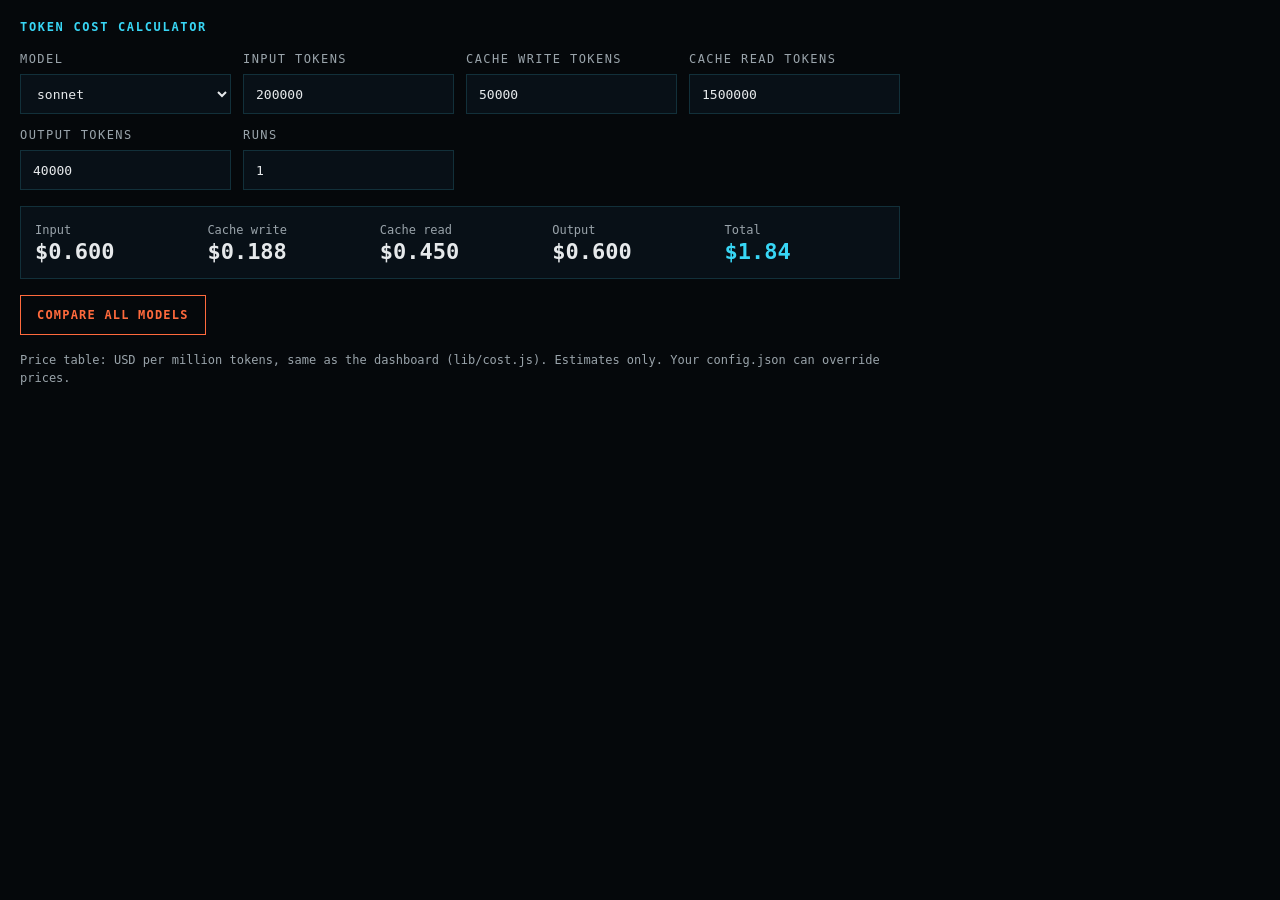
<file: apps/token-cost.html>
<!doctype html>
<html lang="en">
<head>
<meta charset="utf-8">
<title>Token cost calculator</title>
<meta name="description" content="Estimate the API cost of a run from token counts, per model, using the dashboard price table.">
<style>
:root { --bg: #05080b; --panel: #081017; --line: #12303a; --cyan: #38d6f5; --orange: #ff6a3d; --text: #e6e9eb; --muted: #9aa4ab; --mono: ui-monospace, "Cascadia Mono", Consolas, monospace }
* { box-sizing: border-box; margin: 0 }
body { background: var(--bg); color: var(--text); font: 13px/1.5 var(--mono); padding: 20px; display: grid; gap: 16px; max-width: 920px }
h1 { font: 600 12px var(--mono); letter-spacing: .14em; text-transform: uppercase; color: var(--cyan) }
.grid { display: grid; grid-template-columns: repeat(auto-fit, minmax(190px, 1fr)); gap: 12px }
label { display: block; font-size: 12px; letter-spacing: .12em; text-transform: uppercase; color: var(--muted); margin-bottom: 6px }
input, select { width: 100%; height: 40px; padding: 0 12px; background: var(--panel); border: 1px solid var(--line); border-radius: 0; color: var(--text); font: 13px var(--mono) }
input:focus-visible, select:focus-visible, button:focus-visible { outline: 2px solid var(--cyan); outline-offset: 2px }
.out { display: grid; grid-template-columns: repeat(auto-fit, minmax(150px, 1fr)); gap: 12px; padding: 14px; background: var(--panel); border: 1px solid var(--line) }
.v { font: 600 22px var(--mono); color: var(--text); font-variant-numeric: tabular-nums }
.k { font-size: 12px; color: var(--muted) }
.total .v { color: var(--cyan) }
table { border-collapse: collapse; width: 100%; font-variant-numeric: tabular-nums }
th, td { text-align: right; padding: 6px 8px; border-top: 1px solid var(--line) }
th:first-child, td:first-child { text-align: left }
th { color: var(--muted); font-weight: 400 }
button { height: 40px; padding: 0 16px; background: var(--bg); border: 1px solid var(--orange); color: var(--orange); font: 600 12px var(--mono); letter-spacing: .1em; text-transform: uppercase; cursor: pointer; width: max-content }
.note { color: var(--muted); font-size: 12px }
</style>
</head>
<body>
<h1>Token cost calculator</h1>
<div class="grid">
  <div><label for="m">Model</label><select id="m"></select></div>
  <div><label for="in">Input tokens</label><input id="in" type="number" min="0" value="200000"></div>
  <div><label for="cw">Cache write tokens</label><input id="cw" type="number" min="0" value="50000"></div>
  <div><label for="cr">Cache read tokens</label><input id="cr" type="number" min="0" value="1500000"></div>
  <div><label for="out">Output tokens</label><input id="out" type="number" min="0" value="40000"></div>
  <div><label for="n">Runs</label><input id="n" type="number" min="1" value="1"></div>
</div>
<div class="out" aria-live="polite">
  <div><div class="k">Input</div><div class="v" id="c-in"></div></div>
  <div><div class="k">Cache write</div><div class="v" id="c-cw"></div></div>
  <div><div class="k">Cache read</div><div class="v" id="c-cr"></div></div>
  <div><div class="k">Output</div><div class="v" id="c-out"></div></div>
  <div class="total"><div class="k">Total</div><div class="v" id="c-t"></div></div>
</div>
<button id="all" type="button">Compare all models</button>
<table id="tbl" hidden><thead><tr><th>Model</th><th>Per run</th><th>All runs</th></tr></thead><tbody></tbody></table>
<p class="note">Price table: USD per million tokens, same as the dashboard (lib/cost.js). Estimates only. Your config.json can override prices.</p>
<script>
const P = {
  opus: { input: 5, output: 25, cacheWrite: 6.25, cacheRead: 0.5 },
  sonnet: { input: 3, output: 15, cacheWrite: 3.75, cacheRead: 0.3 },
  haiku: { input: 1, output: 5, cacheWrite: 1.25, cacheRead: 0.1 },
}
const $ = id => document.getElementById(id)
const usd = v => '$' + v.toFixed(v < 1 ? 3 : 2)
const num = id => Math.max(0, +$(id).value || 0)
$('m').innerHTML = Object.keys(P).map(k => '<option>' + k + '</option>').join('')
$('m').value = 'sonnet'
const cost = (m, t) => ({ in: t.in * P[m].input / 1e6, cw: t.cw * P[m].cacheWrite / 1e6, cr: t.cr * P[m].cacheRead / 1e6, out: t.out * P[m].output / 1e6 })
const tokens = () => ({ in: num('in'), cw: num('cw'), cr: num('cr'), out: num('out') })
function render() {
  const c = cost($('m').value, tokens()), n = Math.max(1, num('n'))
  for (const k of ['in', 'cw', 'cr', 'out']) $('c-' + k).textContent = usd(c[k] * n)
  $('c-t').textContent = usd((c.in + c.cw + c.cr + c.out) * n)
  const body = $('tbl').querySelector('tbody')
  body.innerHTML = Object.keys(P).map(m => { const x = cost(m, tokens()), t = x.in + x.cw + x.cr + x.out; return '<tr><td>' + m + '</td><td>' + usd(t) + '</td><td>' + usd(t * n) + '</td></tr>' }).join('')
}
document.querySelectorAll('input, select').forEach(e => e.addEventListener('input', render))
$('all').addEventListener('click', () => { $('tbl').hidden = !$('tbl').hidden })
render()
</script>
</body>
</html>
</file>
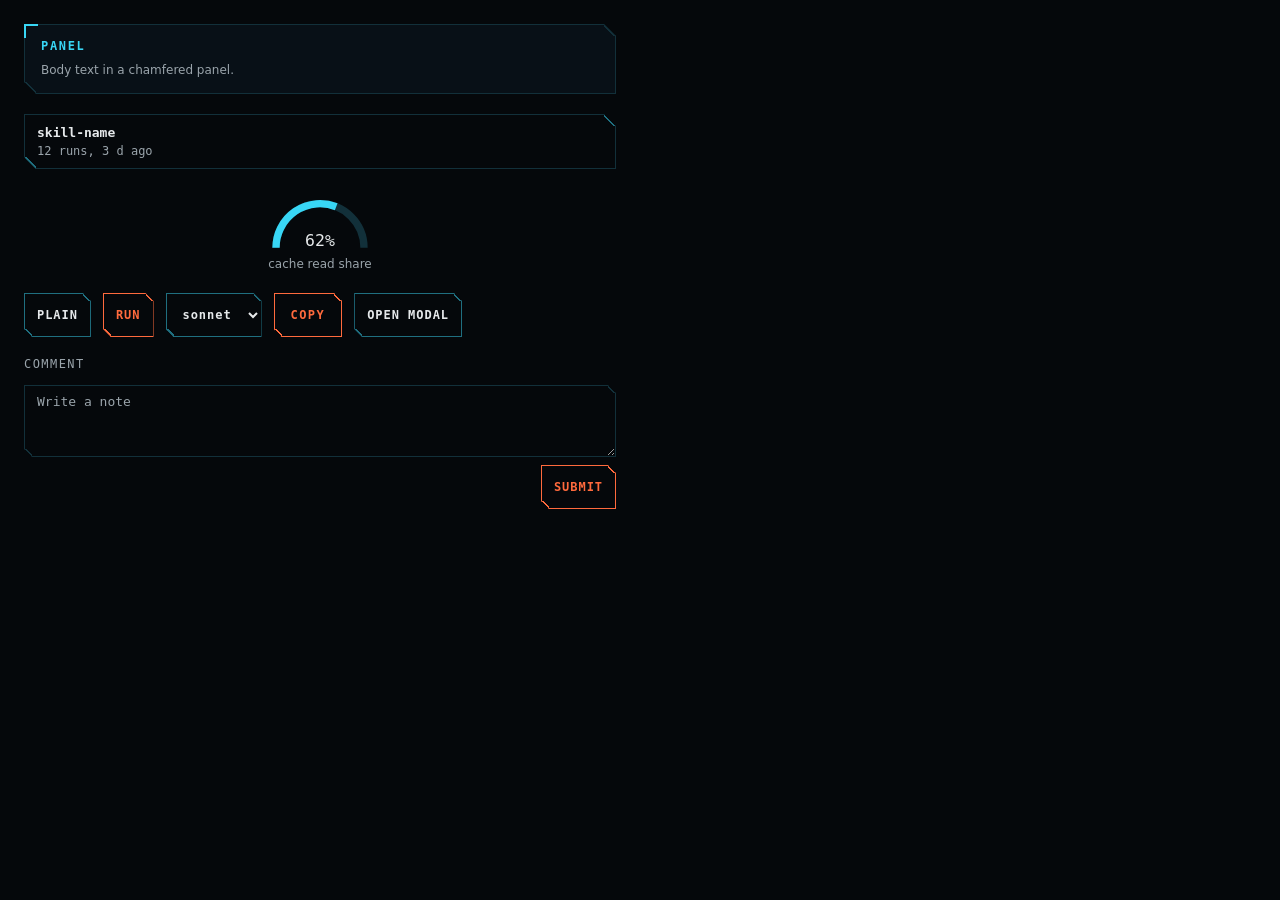
<file: public/parts-demo.html>
<!doctype html>
<html lang="en"><head><meta charset="utf-8"><meta name="viewport" content="width=device-width,initial-scale=1">
<title>Parts demo</title>
<style>
:root {
  --bg: #05080b; --panel: #081017; --line: #12303a; --cyan: #38d6f5; --cyan-dim: #1f6f80; --orange: #ff6a3d;
  --text: #e6e9eb; --muted: #9aa4ab; --seg: #0a1820; --seg-hover: #10303c;
  --mono: ui-monospace, "Cascadia Mono", Consolas, monospace;
}
* { box-sizing: border-box; margin: 0 }
body { background: var(--bg); color: var(--text); font: 14px/1.5 system-ui, "Segoe UI", sans-serif; padding: 24px; max-width: 640px }
button { font: inherit; color: inherit; cursor: pointer }
:focus-visible { outline: 2px solid var(--cyan); outline-offset: 2px }
#root { display: grid; gap: 20px }
.row { display: flex; gap: 12px; flex-wrap: wrap; align-items: center }
.gauges { display: flex; gap: 8px }
</style>
<link rel="stylesheet" href="parts.css">
</head><body>
<main id="root"></main>
<script src="parts.js"></script>
<script>
const P = parts, root = document.getElementById('root')
const g = document.createElement('div'); g.className = 'gauge'
g.innerHTML = '<svg viewBox="0 0 120 72" role="img" aria-label="cache read share"></svg><div class="label">cache read share</div>'
P.gauge(g.querySelector('svg'), .62)
const gauges = document.createElement('div'); gauges.className = 'gauges'; gauges.append(g)
const sel = document.createElement('select'); sel.setAttribute('aria-label', 'Model'); sel.innerHTML = '<option>sonnet</option><option>opus</option>'
const row = document.createElement('div'); row.className = 'row'
row.append(P.button('Plain'), P.button('Run', { go: true }), sel, P.copyButton('copied from the demo'),
  P.button('Open modal', { onClick: () => P.modal({ title: 'Confirm', body: '<p>Escape closes this. Focus returns to the button.</p>' }) }))
root.append(
  P.panel('Panel', '<p class="label" style="font-size:12px;color:var(--muted)">Body text in a chamfered panel.</p>'),
  P.card({ name: 'skill-name', meta: '12 runs, 3 d ago' }),
  gauges, row,
  P.commentBox({ placeholder: 'Write a note', onSubmit: v => alert(v) })
)
</script></body></html>
</file>
<file: public/parts.css>
/* Shared UI parts. Needs the :root tokens from index.html (--bg --panel --line --cyan --cyan-dim --orange --text --muted --mono).
   Chamfer rules: clip-path cuts top-right and bottom-left, 12px panels/cards, 8px controls;
   later rules use background-color, never the background shorthand; focus rings sit inside (-4px). */

/* chamfer: the two gradients draw the cut edge in --b */
.panel, .kcard, .modal-box { --cut: 12px }
.btn, select, .field, textarea, .cbtn { --cut: 8px }
:is(.panel, .kcard, .modal-box, .btn, select, .field, textarea, .cbtn) {
  clip-path: polygon(0 0, calc(100% - var(--cut)) 0, 100% var(--cut), 100% 100%, var(--cut) 100%, 0 calc(100% - var(--cut)));
  background-image:
    linear-gradient(45deg, transparent calc(50% - 1.5px), var(--b, var(--line)) calc(50% - 1.5px) 50%, transparent 50%),
    linear-gradient(225deg, transparent calc(50% - 1.5px), var(--b, var(--line)) calc(50% - 1.5px) 50%, transparent 50%);
  background-size: var(--cut) var(--cut);
  background-position: top right, bottom left;
  background-repeat: no-repeat;
  background-origin: border-box;
}
.kcard, .modal-box, .btn, select { --b: var(--cyan-dim) }
.btn.go, .cbtn { --b: var(--orange) }
:is(.btn, select):hover, :is(.field, textarea):focus-visible { --b: var(--cyan) }
/* clip-path also clips outlines, so focus rings sit inside the shape */
:is(.btn, select, .field, textarea, .cbtn):focus-visible { outline: 2px solid var(--cyan); outline-offset: -4px }
:is(.btn, select, .cbtn):focus-visible { outline-color: #ffffff }

/* panel */
.panel { position: relative; background-color: var(--panel); border: 1px solid var(--line); padding: 14px 16px }
.panel::before { content: ""; position: absolute; top: -1px; left: -1px; width: 12px; height: 12px; border: 2px solid var(--cyan); border-right: 0; border-bottom: 0; pointer-events: none }
.panel h2 { font: 600 12px var(--mono); letter-spacing: .14em; color: var(--cyan); text-transform: uppercase; margin-bottom: 8px; display: flex; justify-content: space-between; gap: 8px }
.panel h2 span { color: var(--muted); font-weight: 400; letter-spacing: .06em }

/* card (index.html calls this look .sk; .card there is the brain overlay, so the kit uses .kcard) */
.kcard { display: grid; gap: 4px; padding: 10px 12px; border: 1px solid var(--line); background-color: var(--bg) }
.kcard .nm { font: 600 13px var(--mono); overflow: hidden; text-overflow: ellipsis; white-space: nowrap }
.kcard .mt { font: 12px var(--mono); color: var(--muted) }

/* gauge (SVG is filled by parts.gauge) */
.gauge { text-align: center; flex: 1 }
.gauge svg { width: 100%; max-width: 110px; height: auto; display: block; margin: auto }
.gauge .label { font-size: 12px; color: var(--muted) }

/* button and select */
select, .btn { min-height: 44px; font: 600 12px var(--mono); letter-spacing: .08em; background-color: var(--bg); color: var(--text); border: 1px solid var(--cyan-dim); padding: 0 12px }
.btn { cursor: pointer; text-transform: uppercase }
.btn.go { color: var(--orange); border-color: var(--orange) }
.btn:hover, select:hover { border-color: var(--cyan) }

/* labelled field and comment box */
.lbl { display: block; font: 12px var(--mono); letter-spacing: .12em; text-transform: uppercase; color: var(--muted); margin-bottom: 6px }
.field { height: 44px; padding: 0 12px; background-color: var(--bg); border: 1px solid var(--line); border-radius: 0; color: var(--text); font: 13px var(--mono); min-width: 0 }
.field::placeholder, textarea::placeholder { color: var(--muted) }
textarea { display: block; width: 100%; min-height: 72px; padding: 8px 12px; background-color: var(--bg); border: 1px solid var(--line); border-radius: 0; color: var(--text); font: 13px var(--mono); resize: vertical }
.comment { display: grid; gap: 8px }
.comment .foot { display: flex; justify-content: flex-end }

/* copy button: orange outline, 44px target */
.cbtn { min-height: 44px; padding: 0 16px; background-color: transparent; color: var(--orange); border: 1px solid var(--orange); font: 600 12px var(--mono); letter-spacing: .12em; text-transform: uppercase; cursor: pointer }
.cbtn:hover { border-color: var(--text) }

/* modal: native <dialog> opened with showModal() */
dialog.modal { padding: 0; border: 0; background: transparent; color: var(--text); max-width: min(560px, calc(100vw - 32px)); width: 100%; overflow: visible }
dialog.modal::backdrop { background: rgba(5, 8, 11, .8) }
.modal-box { background-color: rgba(8, 16, 23, .98); border: 1px solid var(--cyan-dim); padding: 16px; display: grid; gap: 12px; max-height: calc(100dvh - 32px); overflow: auto }
.modal-head { display: flex; align-items: center; justify-content: space-between; gap: 12px }
.modal-head h2 { font: 600 12px var(--mono); letter-spacing: .14em; color: var(--cyan); text-transform: uppercase }
.modal-x { width: 44px; height: 44px; display: grid; place-items: center; background: none; border: 1px solid var(--line); color: var(--text); font-size: 18px; line-height: 1; cursor: pointer }
.modal-x:focus-visible { outline: 2px solid #ffffff; outline-offset: 2px }
</file>
